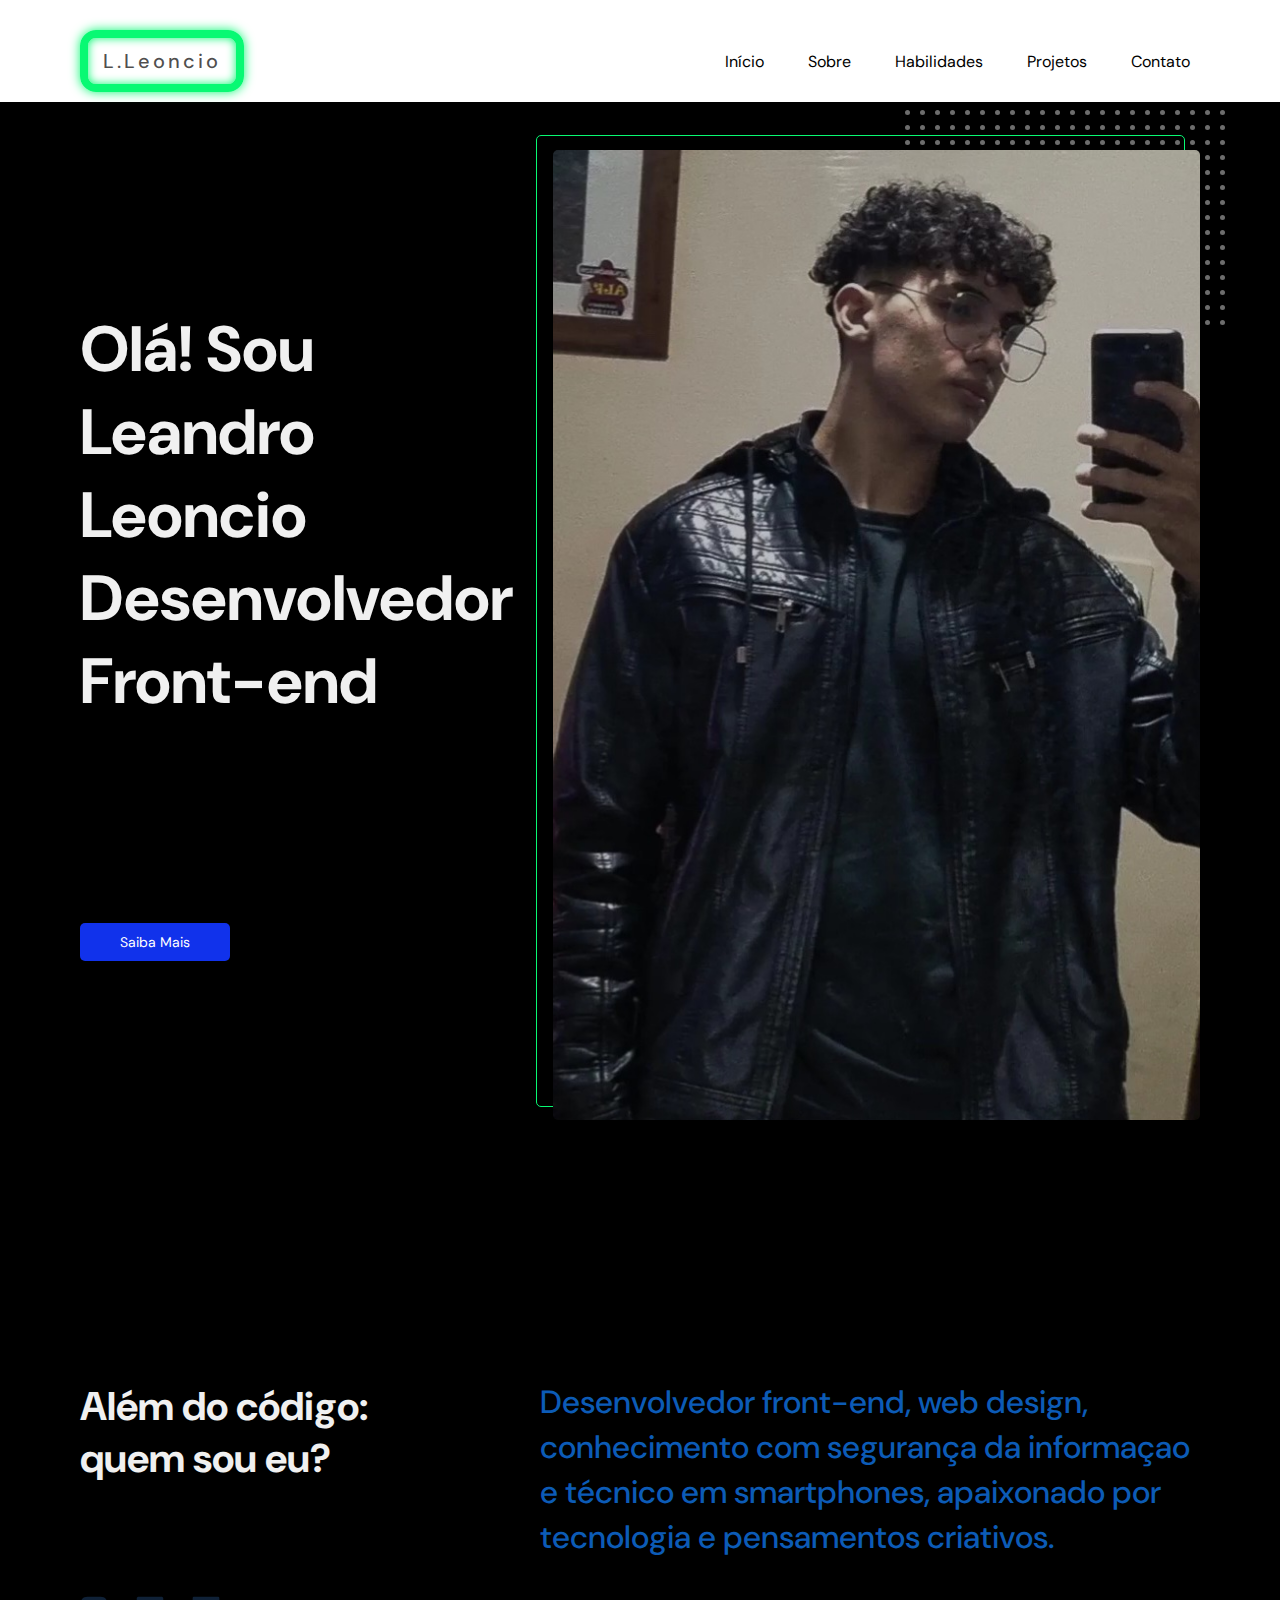
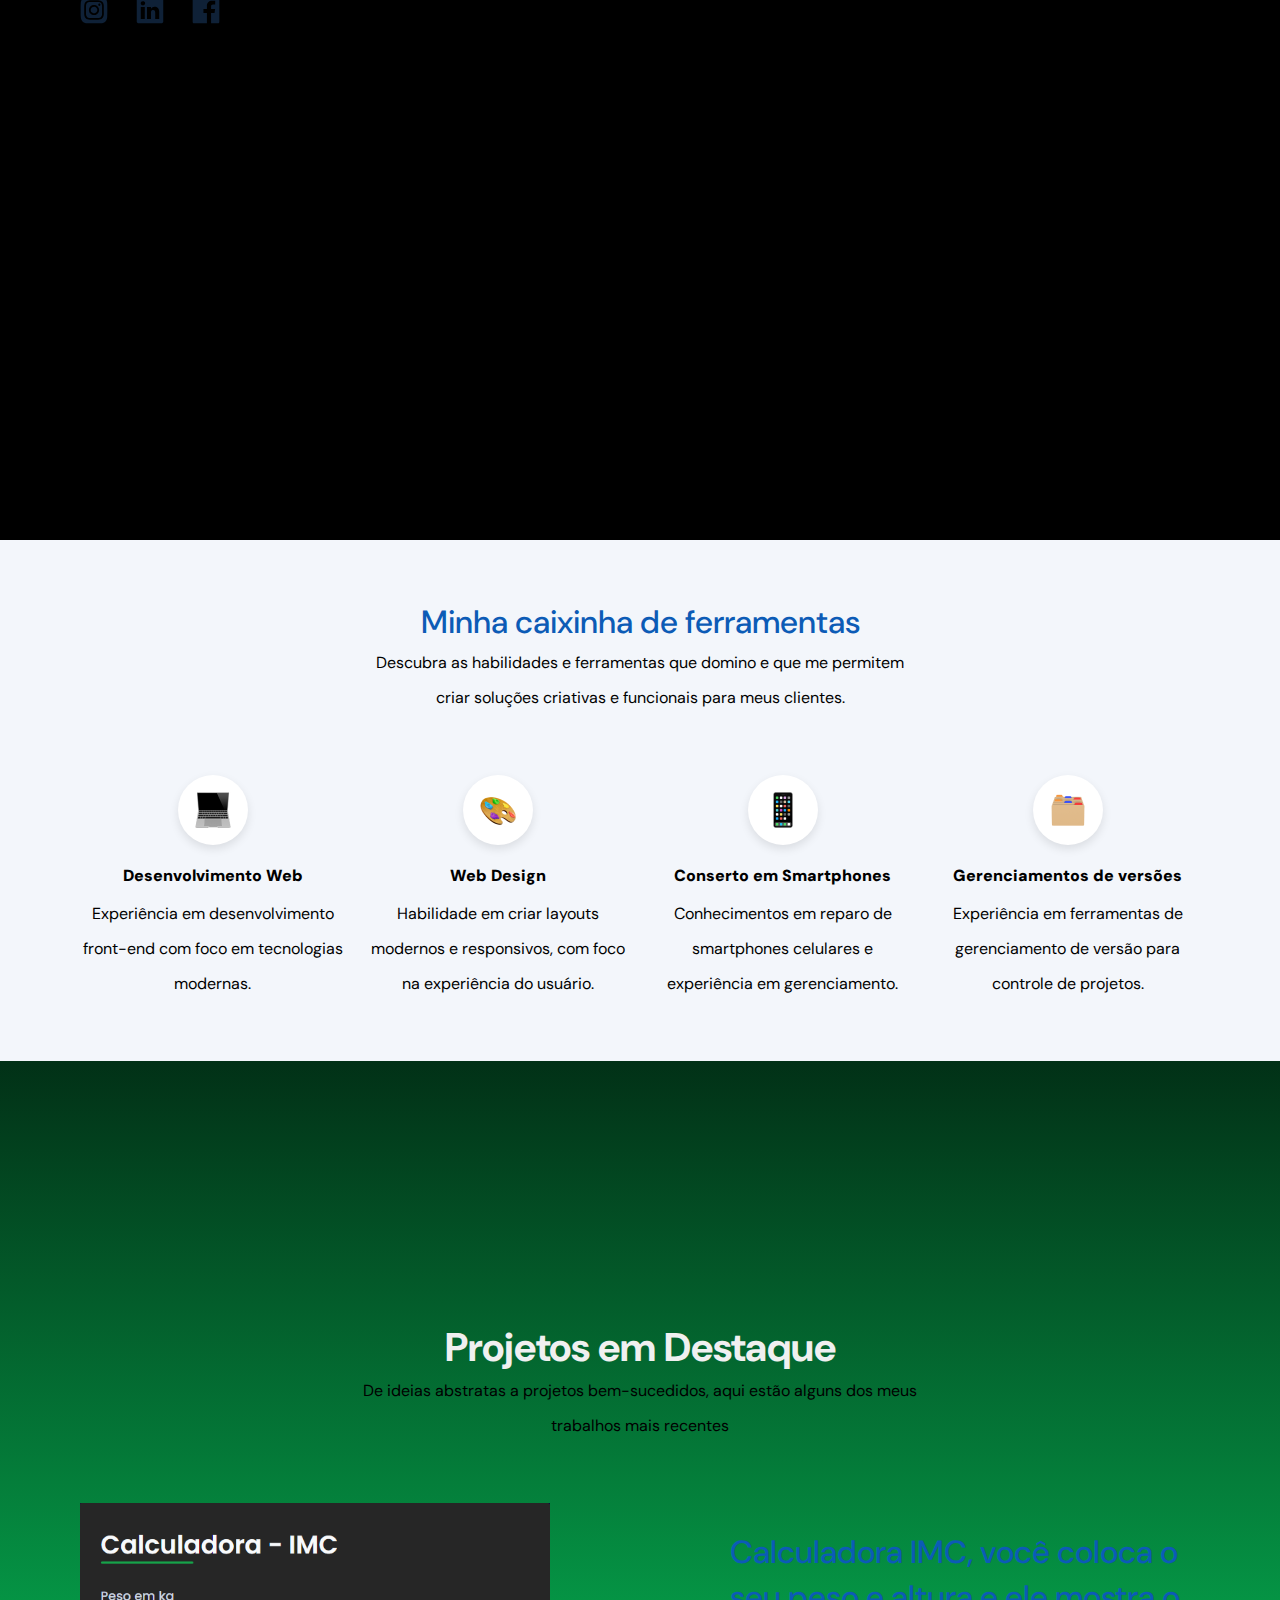
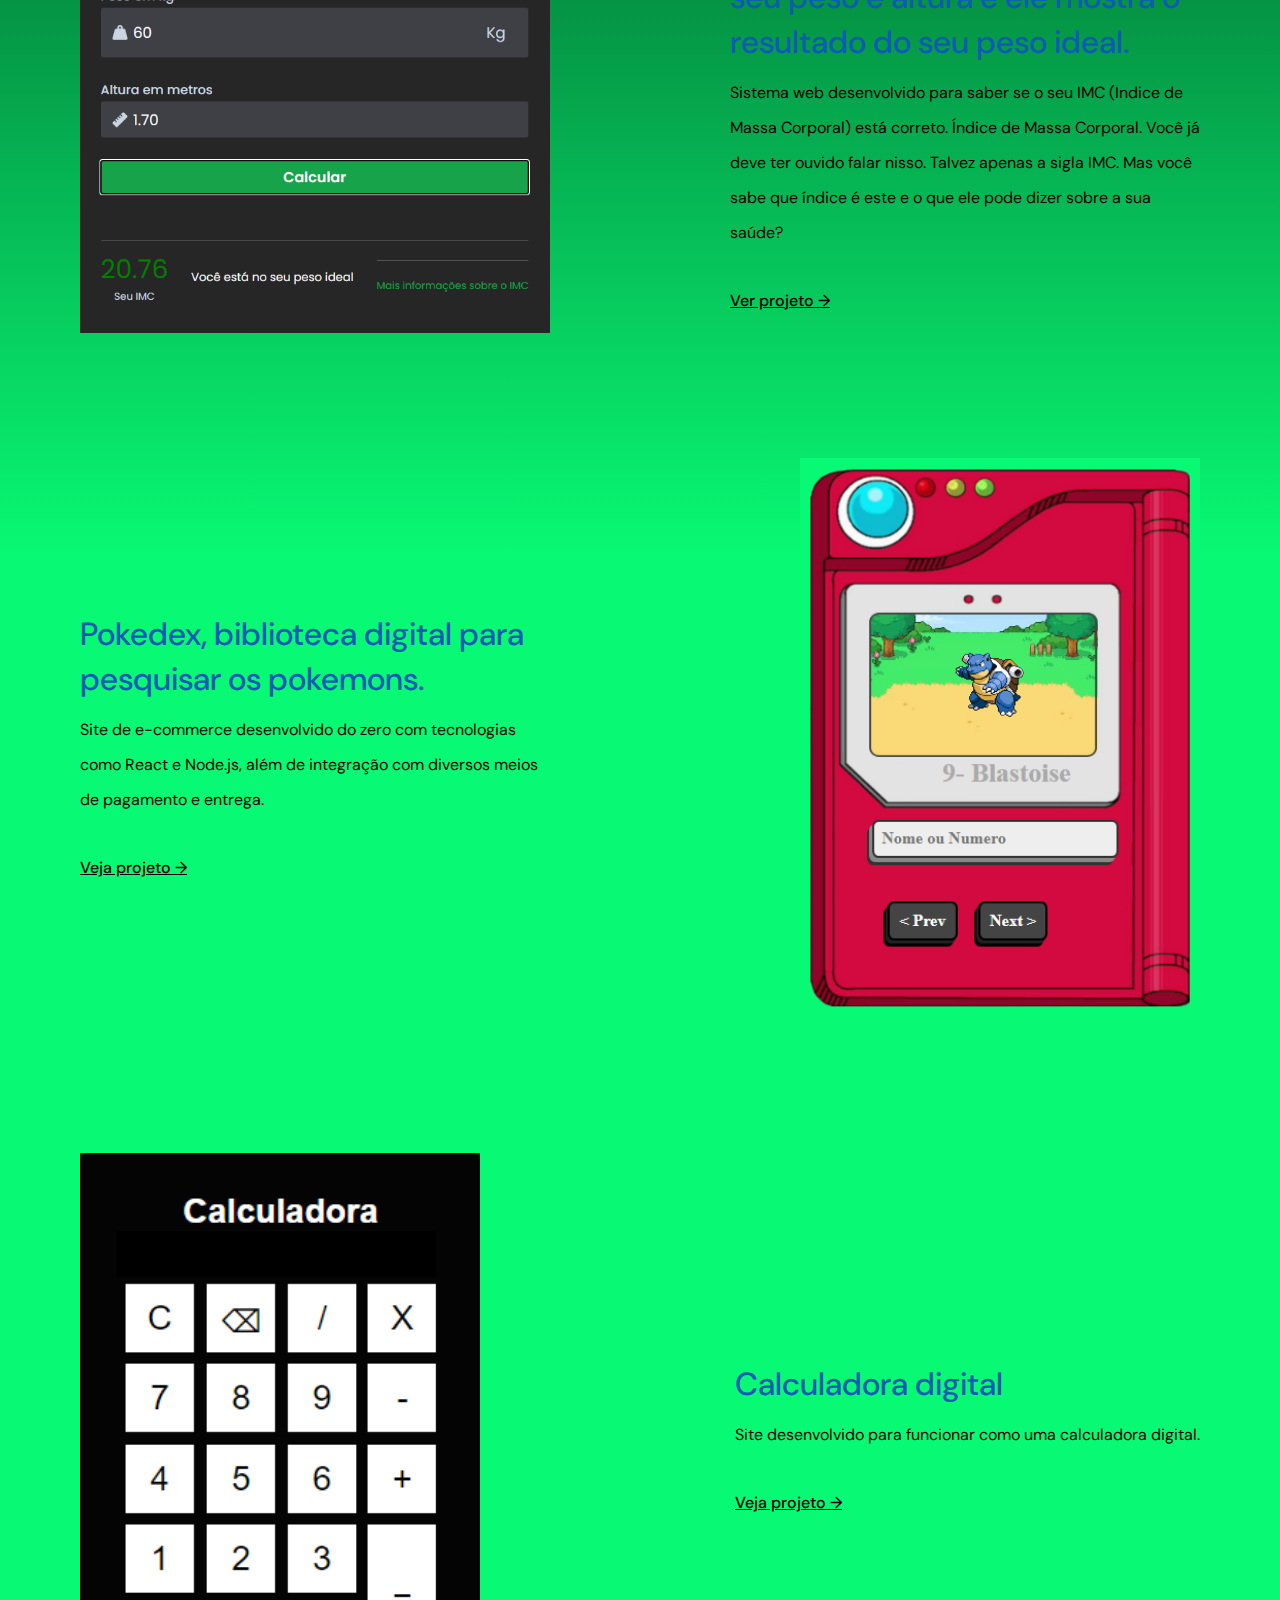
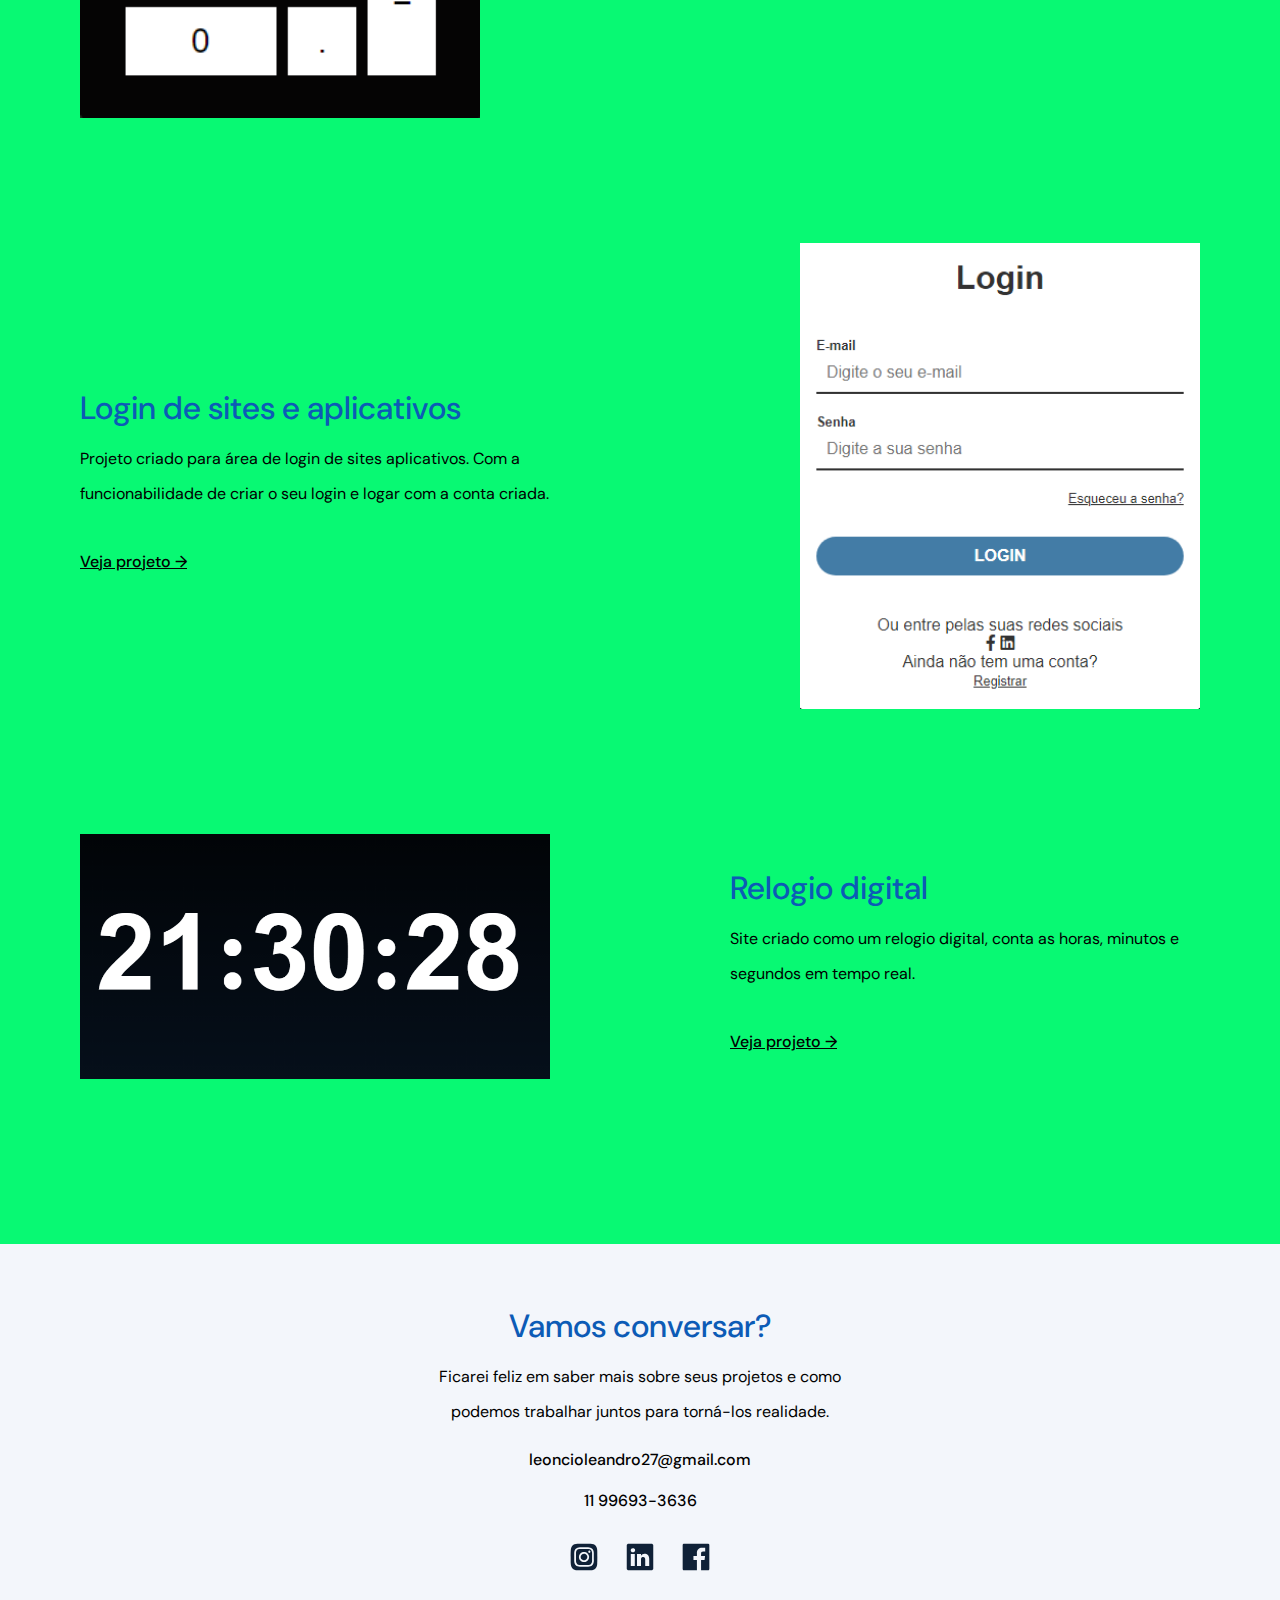
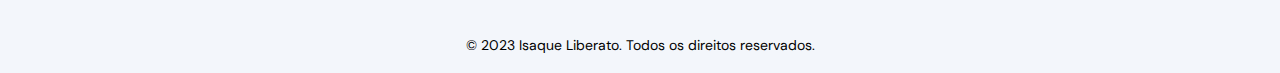
<file: index.html>
<!DOCTYPE html>
<html lang="pt-br">

<head>
    <!-- meta tags -->
    <meta charset="UTF-8">
    <meta name="viewport" content="width=device-width, initial-scale=1.0">
    <!-- title -->
    <title>Portifolio Leandro</title>
    <!-- Css extends que chama todos os outros -->
    <link rel="stylesheet" href="css/extends.css">
    <!-- fonts -->
    <link rel="preconnect" href="https://fonts.googleapis.com" />
    <link rel="preconnect" href="https://fonts.gstatic.com" crossorigin />
    <link href="https://fonts.googleapis.com/css2?family=DM+Sans:wght@400;500;700&display=swap" rel="stylesheet" />
    <!-- scripts -->
    <script defer src="scripts/index.js"></script>
</head>

<body>
    <!-- navbar -->
    <nav class="navbar">
        <div class="navbar__content max-width mb-0">
            <a href="index.html">
                L.Leoncio
            </a>

            <ul class="navbar__links">
                <li><a href="#header">Início</a></li>
                <li><a href="#about">Sobre</a></li>
                <li><a href="#skills">Habilidades</a></li>
                <li><a href="#projects">Projetos</a></li>
                <li><a href="#footer">Contato</a></li>
            </ul>

            <div class="navbar__mobile">
                <img src="assets/menu.svg" alt="burguer" class="burguer">
                <ul class="mobile__links">
                    <li><a href="#header">Início</a></li>
                    <li><a href="#about">Sobre</a></li>
                    <li><a href="#skills">Habilidades</a></li>
                    <li><a href="#projects">Projetos</a></li>
                    <li><a href="#footer">Contato</a></li>
                </ul>
            </div>
        </div>
    </nav>

    <!-- header -->
    <header id="header" class="max-width">
        <div class="header__left">
            <h1>Olá! Sou Leandro Leoncio  Desenvolvedor Front-end</h1>

            <p>
               Terminando o 3º do ensino médio. Focado no aprendizado de programação Front-end, Back-end segurança da informação e web design. Amo musica, jogos de video game e tecnologia.
            </p>

            <a href="" class="btn btn-primary">Saiba Mais</a>
        </div>

        <div class="header__right">
            <div class="header__image">
                <img src="imagens/imagem minha/20231116_194802.jpg" alt="foto-perfil" class="foto__perfil" />

                <img src="assets/abstract.svg" alt="background" class="background" />
            </div>
        </div>

    </header>

    <!-- Sobre -->
    <section id="about" class="about max-width">
        <div class="about__left">
            <h2 class="secondary-title">Além do código: quem sou eu?</h2>

            <p>
                Que tal se conectar comigo nas redes sociais abaixo e saber mais sobre
                meu trabalho?
            </p>

            <ul>
                <li>
                    <a href="https://www.instagram.com/l_leoncio.1/"><img src="assets/instagram.svg" alt="Instagram" /></a>
                </li>
                <li>
                    <a href="#"><img src="assets/linkedin.svg" alt="Linkedin" /></a>
                </li>
                <li>
                    <a href="https://www.facebook.com/Leandro.Uchiha.939/"><img src="assets/facebook.svg" alt="Facebook" /></a>
                </li>
            </ul>

        </div>

        <div class="about__right">
            <h3 class="tertiary-title mb-m">
                Desenvolvedor front-end, web design, conhecimento com segurança da informaçao e técnico em smartphones, apaixonado por tecnologia e pensamentos criativos.
            </h3>
            <p>
                Olá, eu sou Leandro Leoncio, um estudante de programação  front-end, back-end, segurança da informação e web design. Apaixonado por
                tecnologia, musica, viagens e pensamentos criativo. Com 2 anos de experiência em
                desenvolvimento web, tenho trabalhado com diversas tecnologias, como HTMl, CSS, JavaScript e Python. Também sou técnico de conserto em smatphones com quase 2 anos de experiência. Busco crescer mais como profissional e aprender novas tecnologias.
            </p>
            <p>
                Eu amo o desafio de encontrar soluções inovadoras e criativas para
                problemas complexos e estou sempre buscando aprender e crescer como
                profissional.
            </p>
        </div>
    </section>
    <!-- habilidades -->
    <section id="skills" class="skills">

        <div class="skills__content max-width">

            <h2 class="tertiary-title">Minha caixinha de ferramentas</h2>

            <p class="description">
                Descubra as habilidades e ferramentas que domino e que me permitem
                criar soluções criativas e funcionais para meus clientes.
            </p>

            <ul>
                <li class="skills__item">
                    <div class="image-container">
                        <img src="assets/notebook.png" alt="Desenvolvimento Web" />
                    </div>
                    <h3>Desenvolvimento Web</h3>
                    <p>
                        Experiência em desenvolvimento front-end com foco em tecnologias
                        modernas.
                    </p>
                </li>

                <li class="skills__item">
                    <div class="image-container">
                        <img src="assets/colors.png" alt="Web Design" />
                    </div>
                    <h3>Web Design</h3>
                    <p>
                        Habilidade em criar layouts modernos e responsivos, com foco na
                        experiência do usuário.
                    </p>
                </li>

                <li class="skills__item">
                    <div class="image-container">
                        <img src="assets/phone.png" alt="UX/UI Design" />
                    </div>
                    <h3>Conserto em Smartphones</h3>
                    <p>
                        Conhecimentos em reparo de smartphones celulares e experiência em gerenciamento.
                    </p>
                </li>

                <li class="skills__item">
                    <div class="image-container">
                        <img src="assets/files.png" alt="Gerenciamentos de versões" />
                    </div>
                    <h3>Gerenciamentos de versões</h3>
                    <p>
                        Experiência em ferramentas de gerenciamento de versão para
                        controle de projetos.
                    </p>
                </li>

            </ul>

        </div>
    </section>

    <!-- Projetos -->
    <section id="projects" class="projects max-width">

        <div class="projects__content">

          <h2 class="secondary-title">Projetos em Destaque</h2>

          <p>
            De ideias abstratas a projetos bem-sucedidos, aqui estão alguns dos
            meus trabalhos mais recentes
          </p>

        </div>

        <ul>

          <li>
            <div class="image">
              <img src="imagens/imagem imc.png" alt="Calculadora IMC" />
            </div>

            <div class="projects__info">
              <h3 class="tertiary-title">
                Calculadora IMC, você coloca o seu peso e altura e ele mostra o resultado do seu peso ideal. 
              </h3>
              <p>
                Sistema web desenvolvido para saber se o seu IMC (Indice de Massa Corporal) está correto. Índice de Massa Corporal. Você já deve ter ouvido falar nisso. Talvez apenas a sigla IMC. Mas você sabe que índice é este e o que ele pode dizer sobre a sua saúde?
              </p>
              <a href="projetos/Projeto_imc/imc.html" target="_blank">Ver projeto &rarr;</a>
            </div>

          </li>

          <li class="projects__reversed-list">

            <div class="image">
              <img src="imagens/Imagens pokedex/foto pokedex.png" alt="ecommerce" />
            </div>

            <div class="projects__info">

              <h3 class="tertiary-title">
               Pokedex, biblioteca digital para pesquisar os pokemons.
              </h3>

              <p>
                Site de e-commerce desenvolvido do zero com tecnologias como React
                e Node.js, além de integração com diversos meios de pagamento e
                entrega.
              </p>

              <a href="projetos/Pokedéx/index.html">Veja projeto &rarr;</a>
            </div>

          </li>

          <li>

            <div class="image">

              <img src="imagens/calculadora/Captura de tela 2023-11-17 204748.png" alt="delivery" />
            </div>

            <div class="projects__info">

              <h3 class="tertiary-title">
                Calculadora digital
              </h3>

              <p>
                Site desenvolvido para funcionar como uma calculadora digital.
              </p>

              <a href="projetos/Calculadora/index.html">Veja projeto &rarr;</a>

            </div>

          </li>

          <li class="projects__reversed-list" >

            <div class="image">

              <img src="imagens/login/logn.png" alt="delivery" />
            </div>

            <div class="projects__info">

              <h3 class="tertiary-title">
                Login de sites e aplicativos
              </h3>

              <p>
                Projeto criado para área de login de sites aplicativos. Com a funcionabilidade de criar o seu login e logar com a conta criada.
              </p>

              <a href="projetos/Login/login.html">Veja projeto &rarr;</a>

            </div>

          </li>

          <li>

            <div class="image">

              <img src="imagens/relogio/relogio.png" />
            </div>

            <div class="projects__info">

              <h3 class="tertiary-title">
                Relogio digital
              </h3>

              <p>
                Site criado como um relogio digital, conta as horas, minutos e segundos em tempo real.
              </p>

              <a href="projetos/Relogio/index.html">Veja projeto &rarr;</a>

            </div>

          </li>

        </ul>

      </section>
  
      <!-- Footer -->
      <footer id="footer">

        <div class="footer__content max-width mb-0">

          <h2 class="tertiary-title mb-s">Vamos conversar?</h2>

          <p class="mb-m">
            Ficarei feliz em saber mais sobre seus projetos e como podemos
            trabalhar juntos para torná-los realidade.
          </p>

          <div class="footer__contact mb-m">

            <span class="mb-m">leoncioleandro27@gmail.com</span>

            <span>11 99693-3636</span>

          </div>

          <ul class="mb-l">

            <li>
              <a href="https://www.instagram.com/l_leoncio.1/"><img src="assets/instagram.svg" alt="Instagram" /></a>
            </li>

            <li>
              <a href="#"><img src="assets/linkedin.svg" alt="Linkedin" /></a>
            </li>

            <li>
              <a href="https://www.facebook.com/Leandro.Uchiha.939/"><img src="assets/facebook.svg" alt="Facebook" /></a>
            </li>

          </ul>

          <p class="footer__copyright">
            © 2023 Isaque Liberato. Todos os direitos reservados.
          </p>

        </div>

      </footer>

    
</body>

</html>
</file>
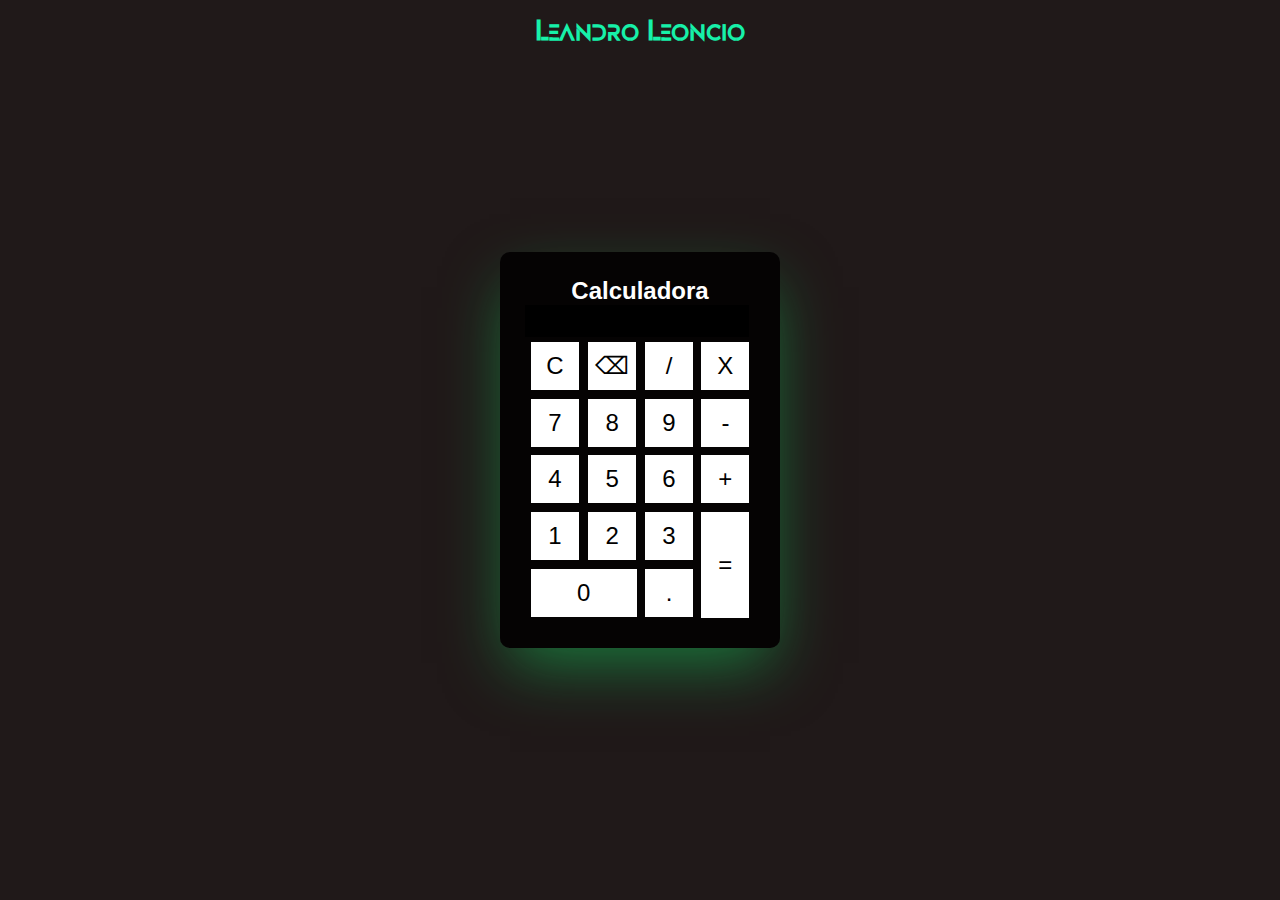
<file: projetos/Calculadora/index.html>
<!DOCTYPE html>
<html lang="pt-br">
<head>
    <meta charset="UTF-8">
    <meta name="viewport" content="width=device-width, initial-scale=1.0">
    <title>calculadora</title>
    <link rel="stylesheet" href="calculadora.css">
    <script defer src="calculadora.js"></script>
</head>
<body>
  <h1>Leandro Leoncio</h1>  

  <div class="calculadora">

    <h2>Calculadora</h2>

      <p id="resultado"></p>

      <table>

        <tr>

            
                <td><button onclick="clean()">C</button></td>
                <td><button onclick="back()">&#9003</button></td>
                <td><button onclick="insert ('/')">/</button></td>
                <td><button onclick="insert('*')">X</button></td>
            

         </tr>

         <tr>
             
                <td><button onclick="insert ('7')">7</button></td>

                <td><button onclick="insert ('8')">8</button></td>

                <td><button onclick="insert ('9')">9</button></td>

                <td><button onclick="insert ('-')">-</button></td>
          

        </tr>

        <tr>

             
               <td><button onclick="insert ('4')">4</button></td>

               <td><button onclick="insert ('5')">5</button></td>

               <td><button onclick="insert ('6')">6</button></td>

               <td><button onclick="insert ('+')">+</button></td>
             
        </tr>

        <tr>

                       <td><button onclick="insert ('1')">1</button></td>

                       <td><button onclick="insert ('2')">2</button></td>

                       <td><button onclick="insert ('3')">3</button></td>

                       <td rowspan="2"><button style="height: 106px;" onclick="calcular()">=</button></td>
                     
           
        </tr>

       <tr>

         
                   <td colspan="2"><button style="width: 106px;" onclick="insert ('0')">0</button></td>
                   <td><button onclick="insert ('.')">.</button></td>
        </tr>


      </table>

  </div>
</body>
</html>
</file>
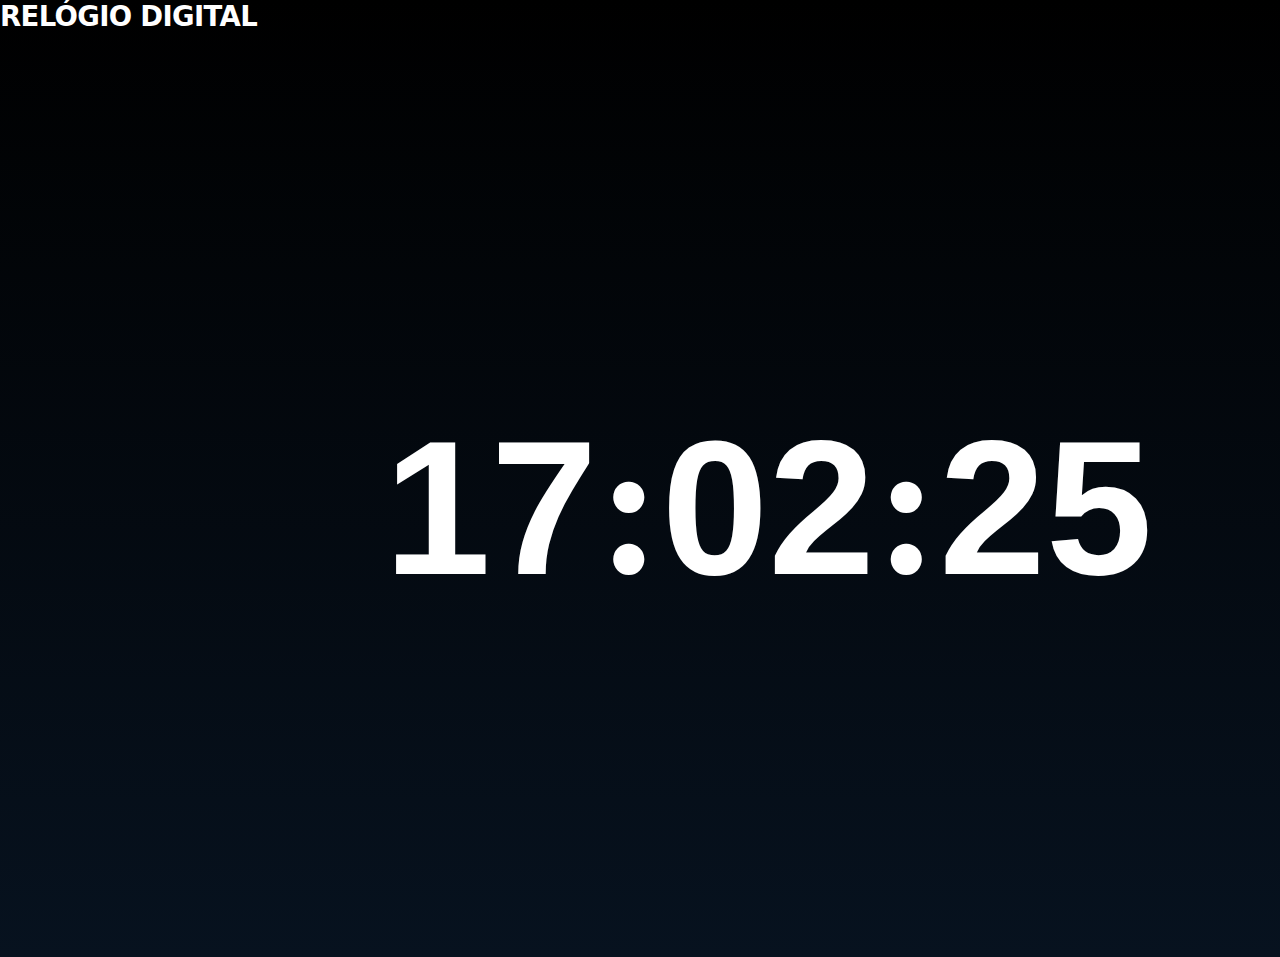
<file: projetos/Relogio/index.html>
<!DOCTYPE html>
<html lang="pt-br">

  <head>
    <meta charset="UTF-8">
    <meta http-equiv="X-UA-Compatible" content="IE=edge">
    <meta name="viewport" content="width=device-width, initial-scale=1.0">
    <title>Relógio Digital</title>
    <link rel="stylesheet" href="relogio.css">
    
    <script type="text/javascript" src="index.js" defer=""></script>

  </head>

  <body>

    <h1>RELÓGIO DIGITAL</h1>

    <section>
      <div class="relogio">
      <div>
        <span id="horas"></span>
    
      </div>

      <span class="pontos">:</span>

      <div>
        <span id="minutos"></span>
        
      </div>

      <span class="pontos">:</span>

      <div>
        <span id="segundos"></span>
       
      </div>

    </div>
    </section>

    



  </body>

</html>
</file>
<file: css/extends.css>
@import './variables.css';
@import './globals.css';

@import './components/navbar.css';
@import './components/header.css';
@import './components/about.css';
@import './components/skills.css';
@import './components/projects.css';
@import './components/footer.css';
</file>
<file: projetos/Calculadora/calculadora.css>
@font-face {
    font-family: fonte;
    src: url(Fragmentcore.otf);
}

@font-face {
    font-family: desing;
    src: url(DESIGNER.otf);
}
*{
    margin: 0%;
    padding: 0%;
    box-sizing: border-box;
}

body{
    background-color:#0a0202e8;
    background-size: cover;
    height: 100vh;
    color: #fff;
    text-align: center;
    font-family: Arial, Helvetica, sans-serif;
    display: grid;
    place-items: center;
}

h1{
    color: #17f1a9;
    position: absolute;
    top: 2%;
    font-family: desing, Arial, Helvetica, sans-serif;
}

.calculadora{
    
    background: rgba(0, 0, 0, 0.849);
    border-radius: 10px;
    padding: 2%;
    box-shadow: 0 25px 60px -10px rgba(20, 218, 96, 0.5);
}

h2{
    font-size: 1.5rem;

}

#resultado{
    background: #000000;
    color: rgb(255, 255, 255);
    font-size: 1.5rem;
    text-align: right;
    padding: 2%;
    overflow: hidden;
    width: 14rem; 
    height: 2rem;
}

button{
    width: 3rem;
    height: 3rem;
    font-size: 1.5rem;
    cursor: pointer;
    margin: .2rem;
    background-color: rgb(255, 255, 255);
    border: none;
    transition: all .5s;
}

button:hover{
    border: 2px solid #14ac6d;
    background: #0ecdd4fd; 
    transform: scale(90%);
 
}
</file>
<file: projetos/Relogio/relogio.css>
@font-face {
    font-family: 'nova';
    src: url('RACING\ HARD.ttf');
}


* {
    margin: 0;
    padding: 0;
    box-sizing: border-box;
    font-weight: 600;
}

body {

    transition: top .3s linear;

    
    background: #07121f;
    background: linear-gradient(to bottom,#000 0%,#07121f 100%);
    
}

#horas, #minutos, #segundos{
    font-family:Helvetica,Trebuchet,sans-serif;
}

.pontos{

  color: #fff;
   
}


h1 {

    letter-spacing: -.024em;
    font-family: system-ui,sans-serif;
    font-weight: 900;
    line-height: 1.2;
    margin: 0 0 calc(28px - 0.24rem);
    word-break: break-word;

    color: #fff;
    font-size: 1.719em;
    
   
}

section {
    display: grid;
    place-items: center;
    height: 100vh;
}

.relogio {
    width: 40%;
    display: flex;
    align-items: center;
    justify-content: space-around;
    border-radius: .3125rem;
    
}

.relogio div {
    
    color: #fff;
    width: 50%;
    display: flex;
    /* flex-direction: column; */
    align-items: center;
    justify-content: center;
    
    
    
    
}

.relogio span {
    font-size: 12rem;
}

.relogio span.tempo {
    font-size: 76rem;
}

.relogio span #segundos{
    color: aqua;
}
</file>
